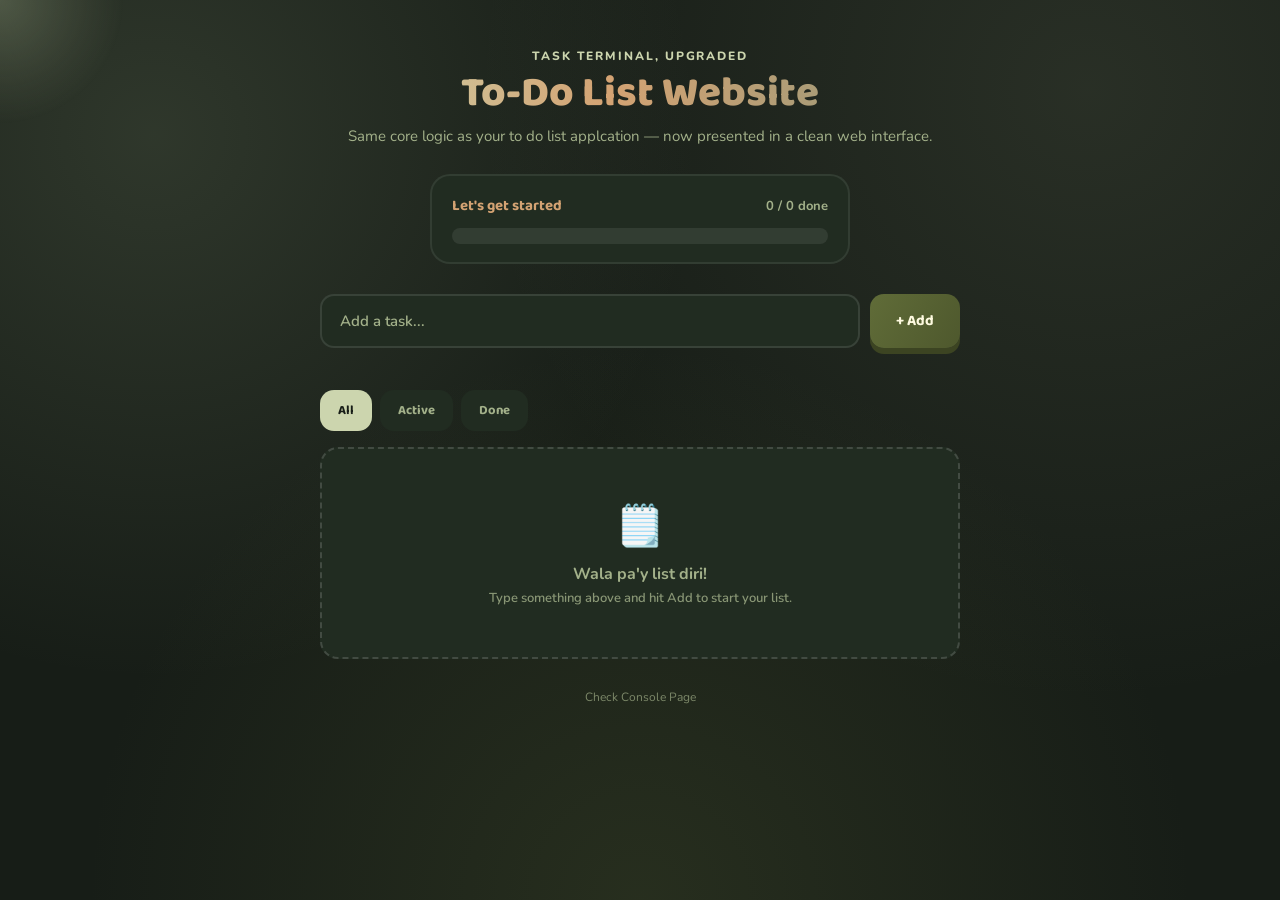
<file: index.html>
<!DOCTYPE html>
<html lang="en">
<head>
<meta charset="UTF-8">
<meta name="viewport" content="width=device-width, initial-scale=1.0">
<title>Todo List Website</title>
<link rel="preconnect" href="https://fonts.googleapis.com">
<link href="https://fonts.googleapis.com/css2?family=Baloo+2:wght@500;700;800&family=Nunito:wght@400;600;700;800&display=swap" rel="stylesheet">
<link rel="stylesheet" href="style.css">
</head>
<body>
<div class="mouse-glow">
  <div class="ripple-ring"></div>
</div>
<div class="wrap">

  <header>
    <div class="eyebrow">Task terminal, upgraded</div>
    <h1>To‑Do List Website</h1>
    <div class="sub">Same core logic as your to do list applcation — now presented in a clean web interface.</div>
  </header>

  <div class="jar">
    <div class="jar-top">
      <span class="jar-label" id="jarLabel">Let's get started</span>
      <span class="jar-count" id="jarCount">0 / 0 done</span>
    </div>
    <div class="jar-track"><div class="jar-fill" id="jarFill"></div></div>
  </div>

  <form id="addForm">
    <input type="text" id="taskInput" placeholder="Add a task..." autocomplete="off">
    <button type="submit" class="add-btn">+ Add</button>
  </form>
  <div class="error-msg" id="errorMsg"></div>

  <div class="filters">
    <button data-filter="all" class="active">All</button>
    <button data-filter="active">Active</button>
    <button data-filter="done">Done</button>
  </div>

  <ul id="taskList"></ul>

  <div class="empty" id="emptyState" style="display:none;">
    <div class="big">🗒️</div>
    <p id="emptyTitle">Wala pa'y list diri!</p>
    <div class="sm" id="emptySub">Type something above and hit Add to start your list.</div>
  </div>

  <footer>Check Console Page</footer>
</div>

<script src="script.js"></script>
</body>
</html>
</file>
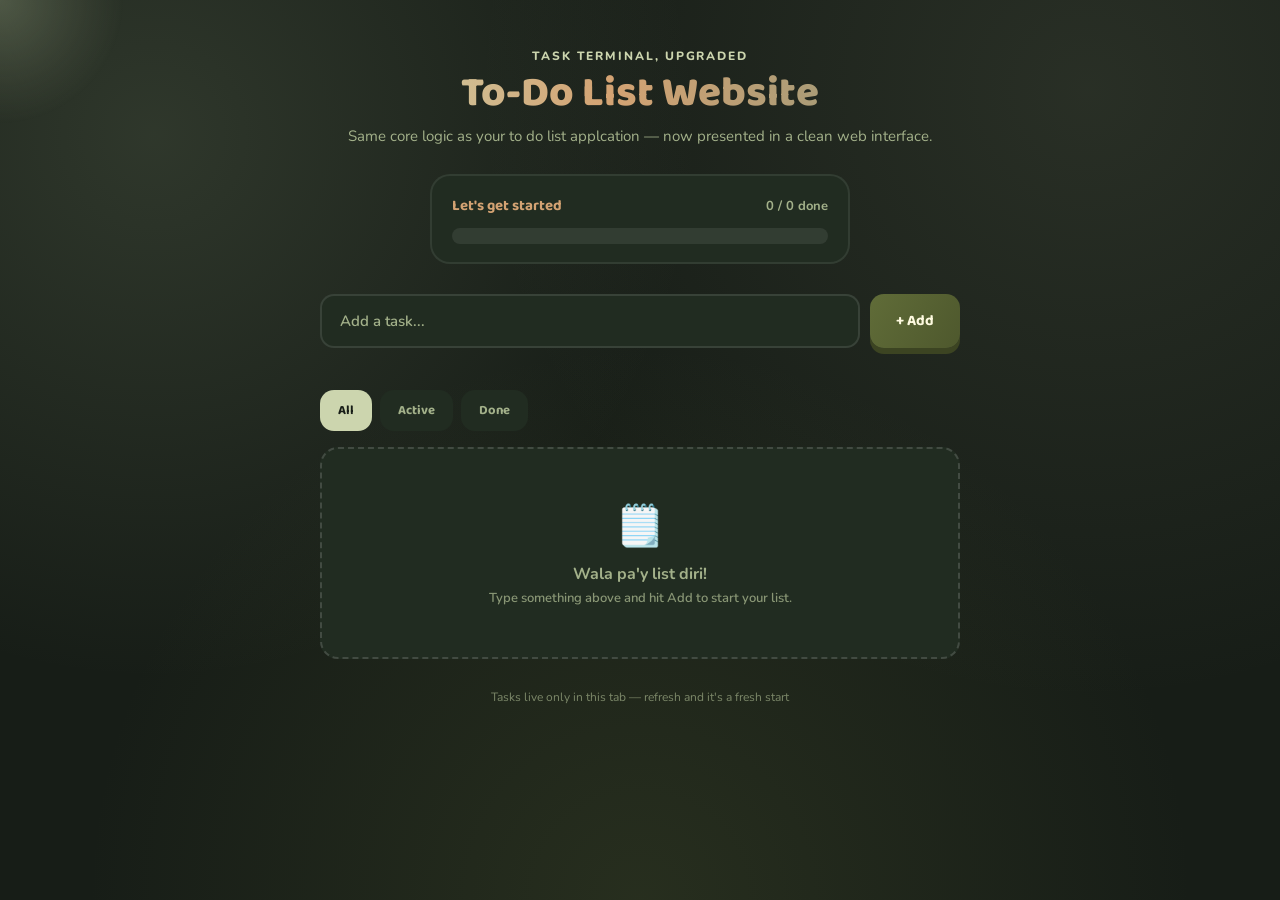
<file: list.html>
<!DOCTYPE html>
<html lang="en">
<head>
<meta charset="UTF-8">
<meta name="viewport" content="width=device-width, initial-scale=1.0">
<title>Todo List Website</title>
<link rel="preconnect" href="https://fonts.googleapis.com">
<link href="https://fonts.googleapis.com/css2?family=Baloo+2:wght@500;700;800&family=Nunito:wght@400;600;700;800&display=swap" rel="stylesheet">
<link rel="stylesheet" href="style.css">
</head>
<body>
<div class="mouse-glow">
  <div class="ripple-ring"></div>
</div>
<div class="wrap">

  <header>
    <div class="eyebrow">Task terminal, upgraded</div>
    <h1>To‑Do List Website</h1>
    <div class="sub">Same core logic as your to do list applcation — now presented in a clean web interface.</div>
  </header>

  <div class="jar">
    <div class="jar-top">
      <span class="jar-label" id="jarLabel">Let's get started</span>
      <span class="jar-count" id="jarCount">0 / 0 done</span>
    </div>
    <div class="jar-track"><div class="jar-fill" id="jarFill"></div></div>
  </div>

  <form id="addForm">
    <input type="text" id="taskInput" placeholder="Add a task..." autocomplete="off">
    <button type="submit" class="add-btn">+ Add</button>
  </form>
  <div class="error-msg" id="errorMsg"></div>

  <div class="filters">
    <button data-filter="all" class="active">All</button>
    <button data-filter="active">Active</button>
    <button data-filter="done">Done</button>
  </div>

  <ul id="taskList"></ul>

  <div class="empty" id="emptyState" style="display:none;">
    <div class="big">🗒️</div>
    <p id="emptyTitle">Wala pa'y list diri!</p>
    <div class="sm" id="emptySub">Type something above and hit Add to start your list.</div>
  </div>

  <footer>Tasks live only in this tab — refresh and it's a fresh start</footer>
</div>

<script src="script.js"></script>
</body>
</html>
</file>
<file: style.css>
:root{
  --bg-deep: #171d17;
  --bg-panel: #212c21;
  --card: #2c3a2c;
  --pink: #9CAF88;
  --yellow: #D4A373;
  --mint: #606C38;
  --sky: #8F9779;
  --lav: #CCD5AE;
  --ink: #FEFAE0;
  --ink-dim: #A3B18A;
}

*{ box-sizing: border-box; }

body{
  margin:0;
  min-height:100vh;
  background:
    radial-gradient(circle at 12% 15%, rgba(156,175,136,0.18), transparent 40%),
    radial-gradient(circle at 85% 10%, rgba(143,151,121,0.15), transparent 45%),
    radial-gradient(circle at 50% 100%, rgba(96,108,56,0.22), transparent 50%),
    var(--bg-deep);
  font-family: 'Nunito', sans-serif;
  color: var(--ink);
  display:flex;
  justify-content:center;
  padding: 48px 20px 80px;
}

.wrap{ width:100%; max-width: 640px; }

header{ text-align:center; margin-bottom: 28px; }

.eyebrow{
  font-weight:800;
  letter-spacing:.16em;
  text-transform:uppercase;
  font-size: 12px;
  color: var(--lav);
  margin-bottom: 8px;
}

h1{
  font-family:'Baloo 2', sans-serif;
  font-weight:800;
  font-size: 42px;
  margin: 0 0 10px;
  line-height:1.05;
  background: linear-gradient(90deg, var(--lav), var(--yellow) 45%, var(--sky));
  -webkit-background-clip:text;
  background-clip:text;
  -webkit-text-fill-color: transparent;
}

.sub{ color: var(--ink-dim); font-size:15px; }

/* Jar progress meter — the signature element */
.jar{
  margin: 26px auto 30px;
  max-width: 420px;
  background: var(--bg-panel);
  border: 2px solid rgba(255,255,255,0.08);
  border-radius: 20px;
  padding: 18px 20px;
}
.jar-top{ display:flex; justify-content:space-between; align-items:baseline; margin-bottom:10px; }
.jar-label{ font-family:'Baloo 2'; font-weight:700; font-size:15px; color: var(--yellow); }
.jar-count{ font-size:13px; color: var(--ink-dim); font-weight:700; }
.jar-track{
  height: 16px;
  border-radius: 999px;
  background: rgba(255,255,255,0.08);
  overflow:hidden;
  position:relative;
}
.jar-fill{
  height:100%;
  width:0%;
  border-radius: 999px;
  background: linear-gradient(90deg, var(--mint), var(--lav));
  transition: width .45s cubic-bezier(.34,1.56,.64,1);
}

form{
  display:flex;
  gap:10px;
  margin-bottom: 22px;
}

input[type="text"]{
  flex:1;
  padding: 15px 18px;
  border-radius: 14px;
  border: 2px solid rgba(255,255,255,0.1);
  background: var(--bg-panel);
  color: var(--ink);
  font-family:'Nunito';
  font-size: 15px;
  font-weight:600;
  outline:none;
  transition: border-color .2s, transform .15s;
}
input[type="text"]::placeholder{ color: var(--ink-dim); font-weight:600; }
input[type="text"]:focus{ border-color: var(--lav); }

button{
  font-family:'Baloo 2';
  font-weight:700;
  font-size:15px;
  border:none;
  border-radius: 14px;
  cursor:pointer;
  transition: transform .15s ease, filter .15s ease;
}
button:active{ transform: scale(.94); }

.add-btn{
  padding: 0 26px;
  background: linear-gradient(120deg, var(--mint), #4e582d);
  color: var(--ink);
  box-shadow: 0 6px 0 #3c4422;
}
.add-btn:hover{ filter: brightness(1.12); }
.add-btn:active{ box-shadow: 0 2px 0 #3c4422; transform: translateY(4px) scale(.98); }

.error-msg{
  color: var(--yellow);
  font-size: 13px;
  font-weight:700;
  margin: -12px 0 16px 4px;
  min-height: 16px;
}

.filters{
  display:flex;
  gap:8px;
  margin-bottom:16px;
}
.filters button{
  background: var(--bg-panel);
  color: var(--ink-dim);
  padding: 8px 16px;
  font-size:13px;
  border: 2px solid transparent;
}
.filters button.active{
  color: var(--bg-deep);
  background: var(--lav);
}

.mouse-glow {
  position: fixed;
  top: 0;
  left: 0;
  pointer-events: none;
  z-index: 9999;
  transform: translate(-50%, -50%);
}

.ripple-ring {
  width: 250px;
  height: 250px;
  background: radial-gradient(circle, rgba(173, 187, 148, 0.3) 0%, rgba(143, 151, 121, 0.1) 50%, transparent 70%);
  border-radius: 50%;
  animation: rippleEffect 2.2s infinite ease-out;
}

@keyframes rippleEffect {
  0% {
    transform: scale(0.4);
    opacity: 1;
  }
  100% {
    transform: scale(1.6);
    opacity: 0;
  }
}

ul{ list-style:none; margin:0; padding:0; display:flex; flex-direction:column; gap:10px; }

li{
  display:flex;
  align-items:center;
  gap:12px;
  background: var(--card);
  border-radius: 16px;
  padding: 14px 14px 14px 16px;
  border-left: 6px solid var(--yellow);
  animation: pop .28s cubic-bezier(.34,1.56,.64,1);
}
li:nth-child(4n+2){ border-left-color: var(--lav); }
li:nth-child(4n+3){ border-left-color: var(--sky); }
li:nth-child(4n+4){ border-left-color: var(--mint); }

@keyframes pop{
  from{ opacity:0; transform: translateY(-8px) scale(.96); }
  to{ opacity:1; transform: translateY(0) scale(1); }
}

li.done{ opacity: .55; }
li.done .task-text{ text-decoration: line-through; text-decoration-color: var(--mint); }

.check{
  width: 26px;
  height: 26px;
  min-width:26px;
  border-radius: 50%;
  border: 2.5px solid var(--lav);
  background: transparent;
  display:flex;
  align-items:center;
  justify-content:center;
  color: transparent;
  font-size: 14px;
  padding:0;
}
.check.checked{
  background: var(--lav);
  color: var(--bg-deep);
}

.task-text{
  flex:1;
  font-weight:700;
  font-size: 15px;
  word-break: break-word;
}

.del{
  background: transparent;
  color: var(--ink-dim);
  font-size: 18px;
  padding: 4px 8px;
  line-height:1;
}
.del:hover{ color: var(--yellow); }

.empty{
  text-align:center;
  padding: 50px 20px;
  background: var(--bg-panel);
  border-radius: 18px;
  border: 2px dashed rgba(255,255,255,0.15);
}
.empty .big{ font-size: 40px; margin-bottom:10px; }
.empty p{ color: var(--ink-dim); font-weight:700; margin: 4px 0; }
.empty .sm{ font-size: 13px; font-weight:600; color: var(--ink-dim); opacity:.8; }

footer{
  text-align:center;
  margin-top: 30px;
  font-size: 12px;
  color: var(--ink-dim);
  opacity:.7;
}

@media (prefers-reduced-motion: reduce){
  *{ animation: none !important; transition: none !important; }
}
</file>
